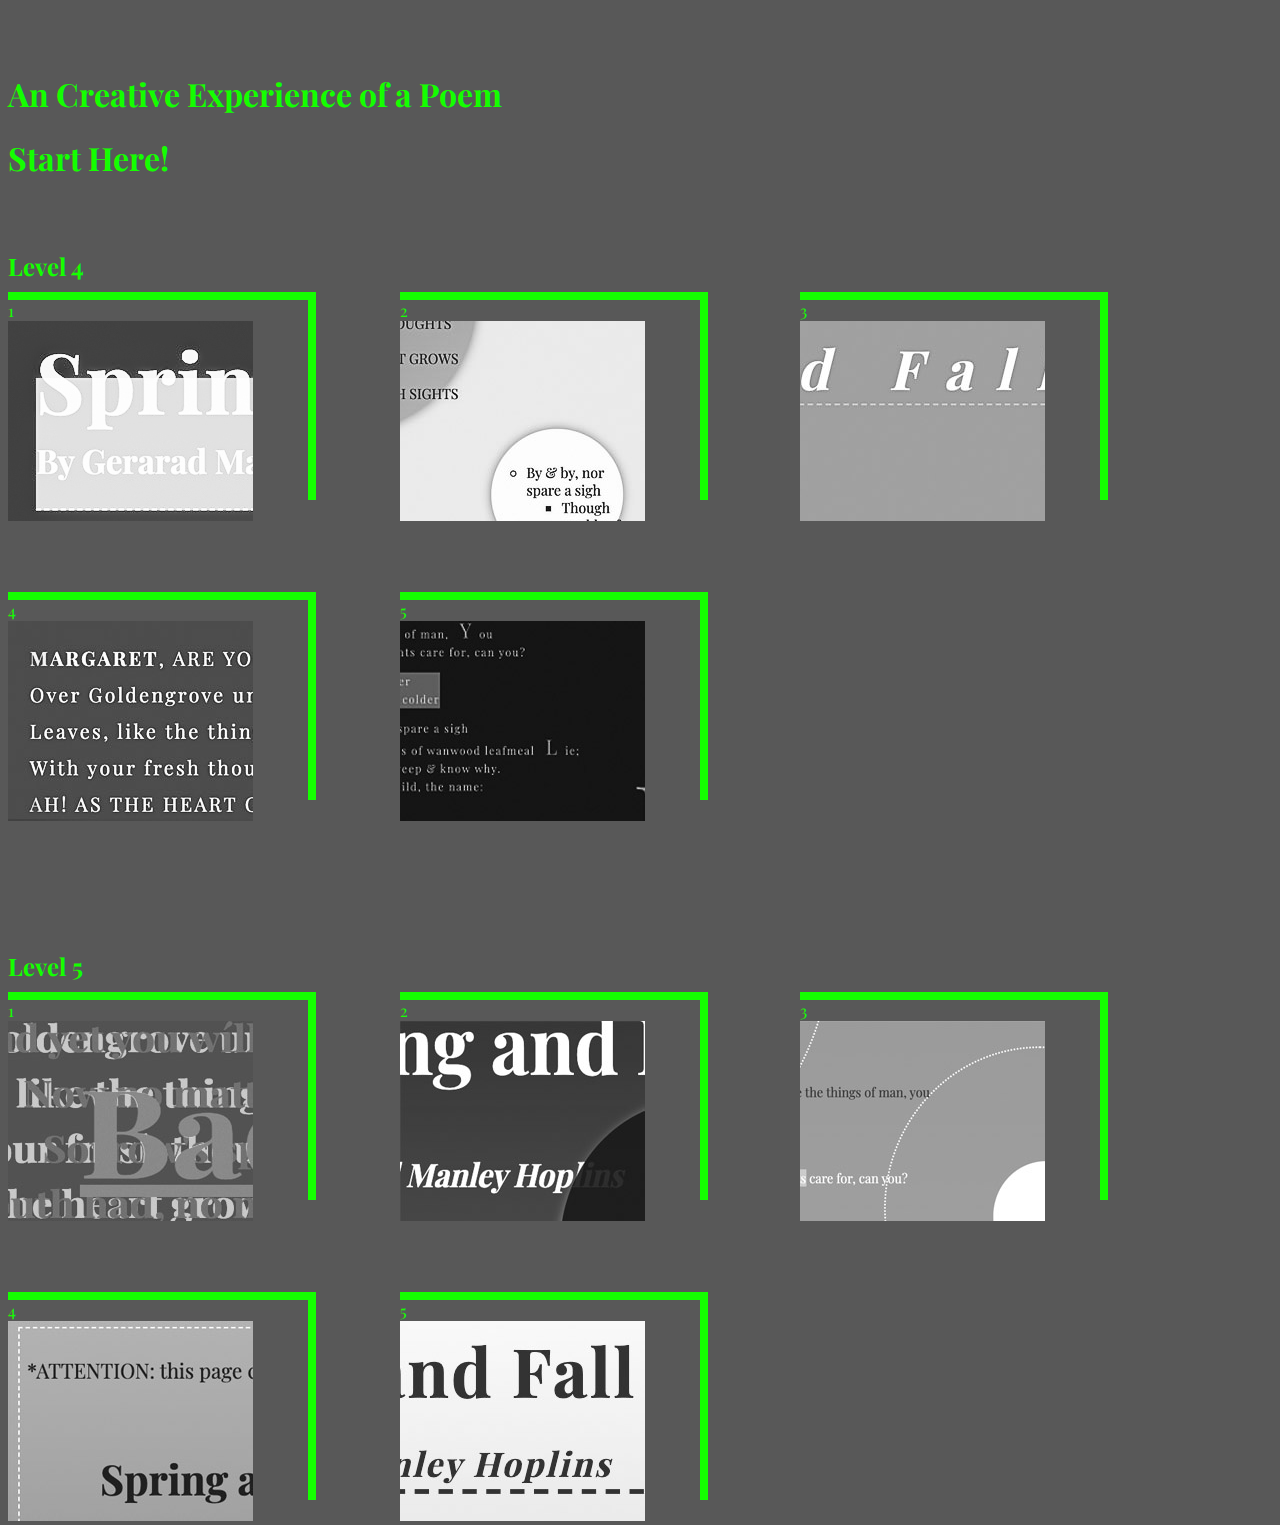
<file: index.html>
<!DOCTYPE html>
<html lang="en" dir="ltr">

<head>
  <meta charset="utf-8">
  <link href="https://fonts.googleapis.com/css?family=Playfair+Display:400,700&display=swap" rel="stylesheet">
  <link rel="stylesheet" href="css/index.css">
  <title>Assignment 3 Place holder</title>
</head>

<body>
  <div class="container">
    <h1 id="bigtitle">An Creative Experience of a Poem</h1>
    <h1>Start Here!</h1>
    <h2 id="level4">Level 4</h2>
    <div class="button4" id="one">
      <p>1</p>
      <a href="l4/l4v1.html"><img src="pictures/l4/1.jpg"></a>

    </div>
    <div class="button4" id="two">
      <p>2</p>
      <a href="l4/l4v2.html"><img src="pictures/l4/2.jpg"></a>
    </div>
    <div class="button4" id="three">
      <p>3</p>
      <a href="l4/l4v3.html"><img src="pictures/l4/3.jpg"></a>

    </div>
    <div class="button4" id="four">
      <p>4</p>
      <a href="l4/l4v4.html"><img src="pictures/l4/4.jpg"></a>
    </div>
    <div class="button4" id="five">
      <p>5</p>
      <a href="l4/l4v5.html"><img src="pictures/l4/5.jpg"></a>
    </div>


    <h2 id="level5">Level 5</h2>
    <div class="button5" id="eins">
      <p>1</p>
      <a href="l5/l5v1.html"><img src="pictures/l5/1.jpg"></a>

    </div>
    <div class="button5" id="zwei">
      <p>2</p>
      <a href="l5/l5v2.html"><img src="pictures/l5/2.jpg"></a>
    </div>
    <div class="button5" id="drei">
      <p>3</p>
      <a href="l5/l5v3.html"><img src="pictures/l5/3.jpg"></a>

    </div>
    <div class="button5" id="vier">
      <p>4</p>
      <a href="l5/l5v4.html"><img src="pictures/l5/4.jpg"></a>
    </div>
    <div class="button5" id="fuenf">
      <p>5</p>
      <a href="l5/l5v5.html"><img src="pictures/l5/5.jpg"></a>
    </div>
  </div>


</body>

</html>
</file>
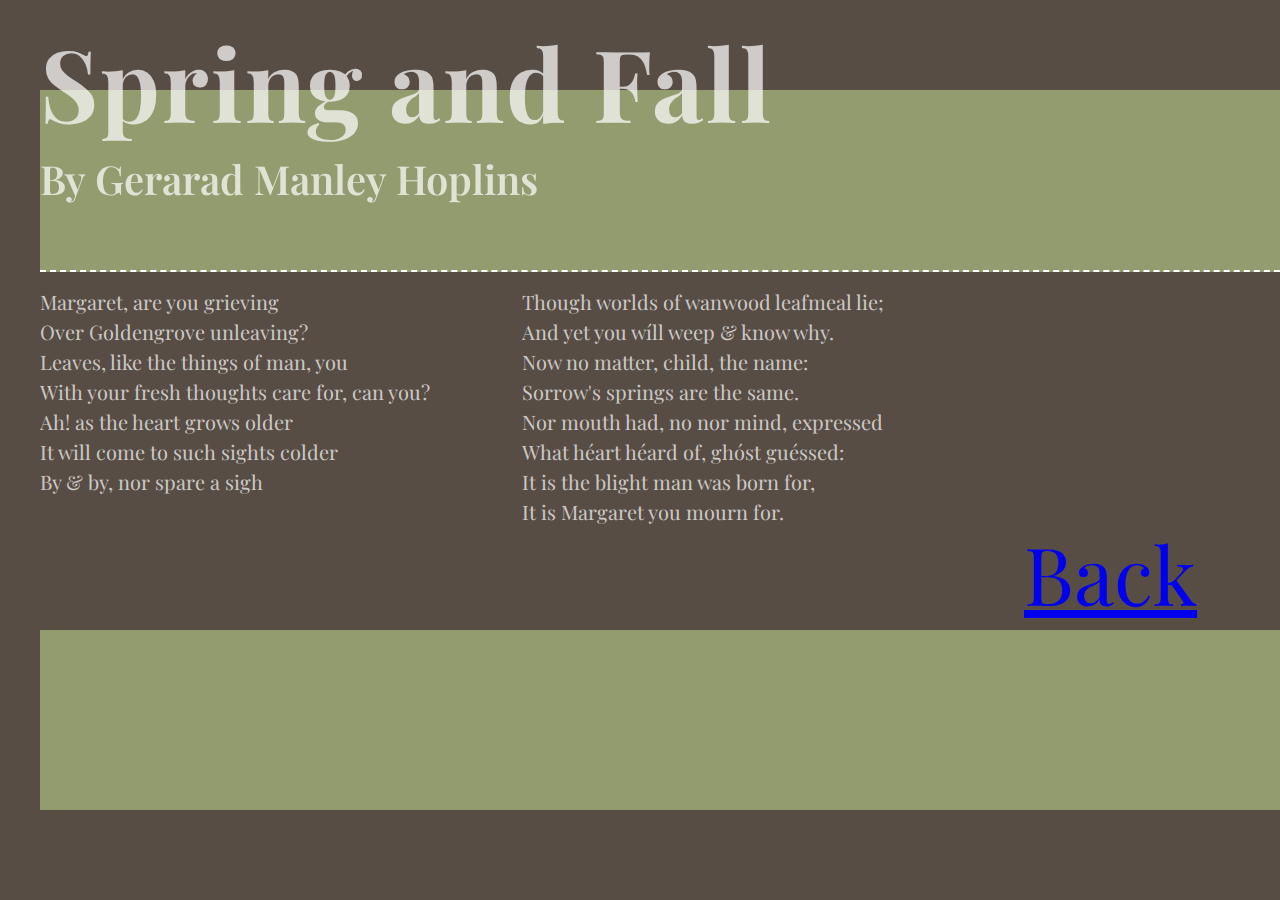
<file: l4/l4v1.html>
<!DOCTYPE html>
<html lang="en" dir="ltr">
  <head>
    <meta charset="utf-8">
    <title>Spring and Fall-By Gerard Manley Hopkins</title>
    <link href="https://fonts.googleapis.com/css?family=Playfair+Display:400,700&display=swap" rel="stylesheet">
    <link rel="stylesheet" href="../css/l4v1.css">
  </head>
  <body>
    <div class="container">
      <div class="heading-color"id="top">

      </div>
      <h1>Spring and Fall</h1>
      <h4>By Gerarad Manley Hoplins</h4>
            <div class="first-para">
            Margaret, are you grieving<br>
            Over Goldengrove unleaving?<br>
            Leaves, like the things of man, you<br>
            With your fresh thoughts care for, can you?<br>
            Ah! as the heart grows older<br>
            It will come to such sights colder<br>
            By & by, nor spare a sigh<br>
            <br>
            </div>
            <div class="second-para">
            Though worlds of wanwood leafmeal lie;<br>
            And yet you wíll weep & know why.<br>
            Now no matter, child, the name:<br>
            Sorrow's springs are the same.<br>
            Nor mouth had, no nor mind, expressed<br>
            What héart héard of, ghóst guéssed:<br>
            It is the blight man was born for,<br>
            It is Margaret you mourn for.<br>
          </div>
      </p>
      <div id="back">
        <a href="../index.html">  Back</a>

      </div>
      <div class="heading-color"id="bottom">

      </div>
      </div>
  </body>
</html>
</file>
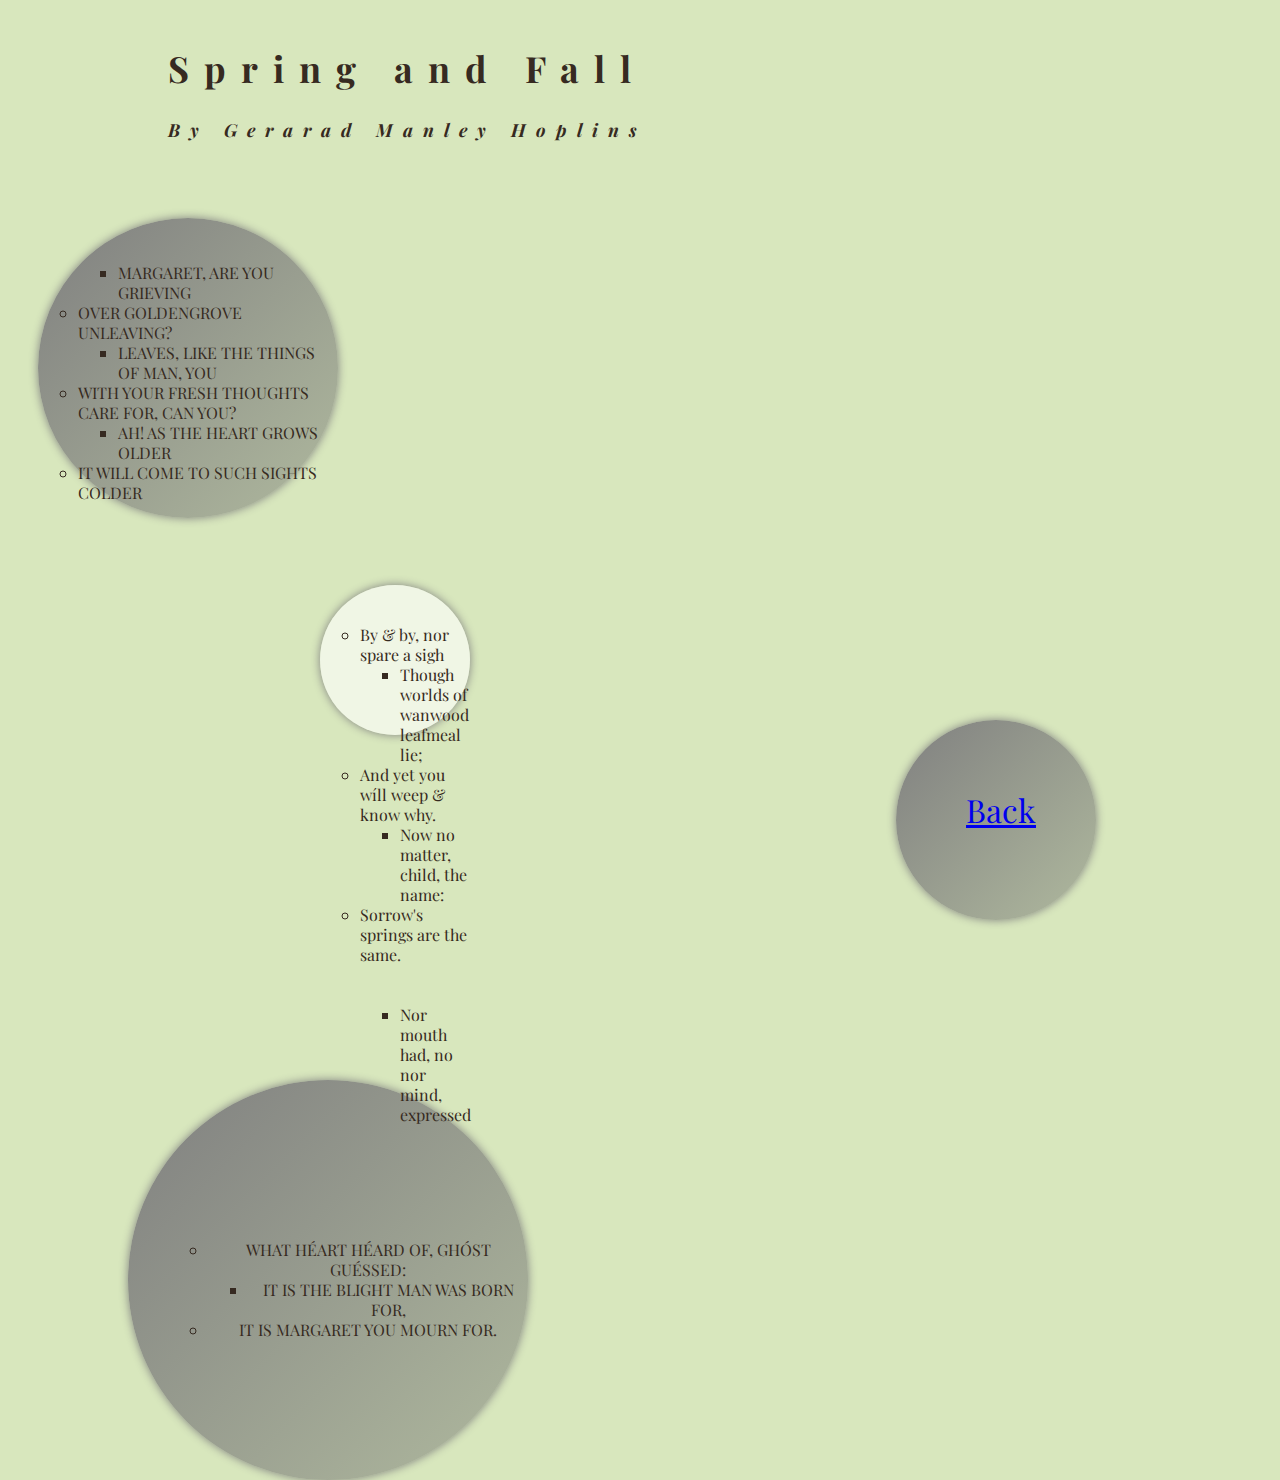
<file: l4/l4v2.html>
<!DOCTYPE html>
<html lang="en" dir="ltr">

<head>
  <meta charset="utf-8">
  <title>Spring and Fall-By Gerard Manley Hopkins</title>
  <link href="https://fonts.googleapis.com/css?family=Playfair+Display:400,700&display=swap" rel="stylesheet">
  <link rel="stylesheet" href="../css/l4v2.css">
</head>

<body>
  <div class="container">


    &nbsp
    <h2>Spring and Fall</h2>
    <h6><i>By Gerarad Manley Hoplins</i></h6>
    <br>
    <ul style="list-style-type:none">

      <div class="grey-gradient" id="circle-one">
        <div id="text-center-1">
          <ul>
            <ul>
              <li>Margaret, are you grieving</li>
            </ul>
          </ul>
          <ul>
            <li>Over Goldengrove unleaving?</li>
          </ul>
          <ul>
            <ul>
              <li>Leaves, like the things of man, you</li>
            </ul>
          </ul>
          <ul>
            <li>With your fresh thoughts care for, can you?</li>
          </ul>
          <ul>
            <ul>
              <li>Ah! as the heart grows older</li>
            </ul>
          </ul>
          <ul>
            <li>It will come to such sights colder</li>
          </ul>
        </div>
      </div>
      <div class="grey-gradient" id="circle-two">
        <ul>
        </ul>
        <br>
        <br>
        <ul>
          <li>By & by, nor spare a sigh</li>
        </ul>
        <ul>
          <ul>
            <li>Though worlds of wanwood leafmeal lie;</li>
          </ul>
        </ul>
        <ul>
          <li>And yet you wíll weep & know why.</li>
        </ul>
        <ul>
          <ul>
            <li>Now no matter, child, the name:</li>
          </ul>
        </ul>
        <ul>
          <li>Sorrow's springs are the same.</li>
        </ul>
        <br>
        <br>
        <ul>
          <ul>
            <li>Nor mouth had, no nor mind, expressed</li>
          </ul>
        </ul>
      </div>
      <div class="grey-gradient" id="circle-three">
        <div id="text-center-2">
          <ul>
            <li>What héart héard of, ghóst guéssed:</li>
          </ul>
          <ul>
            <ul>
              <li>It is the blight man was born for,</li>
            </ul>
          </ul>

          <ul>
            <li>It is Margaret you mourn for.</li>
          </ul>
        </div>
      </div>


    </ul>
    <div class="grey-gradient" id="goback">
      <a href="../index.html"id="backtext"> Back</a>

    </div>
  </div>
</body>

</html>
</file>
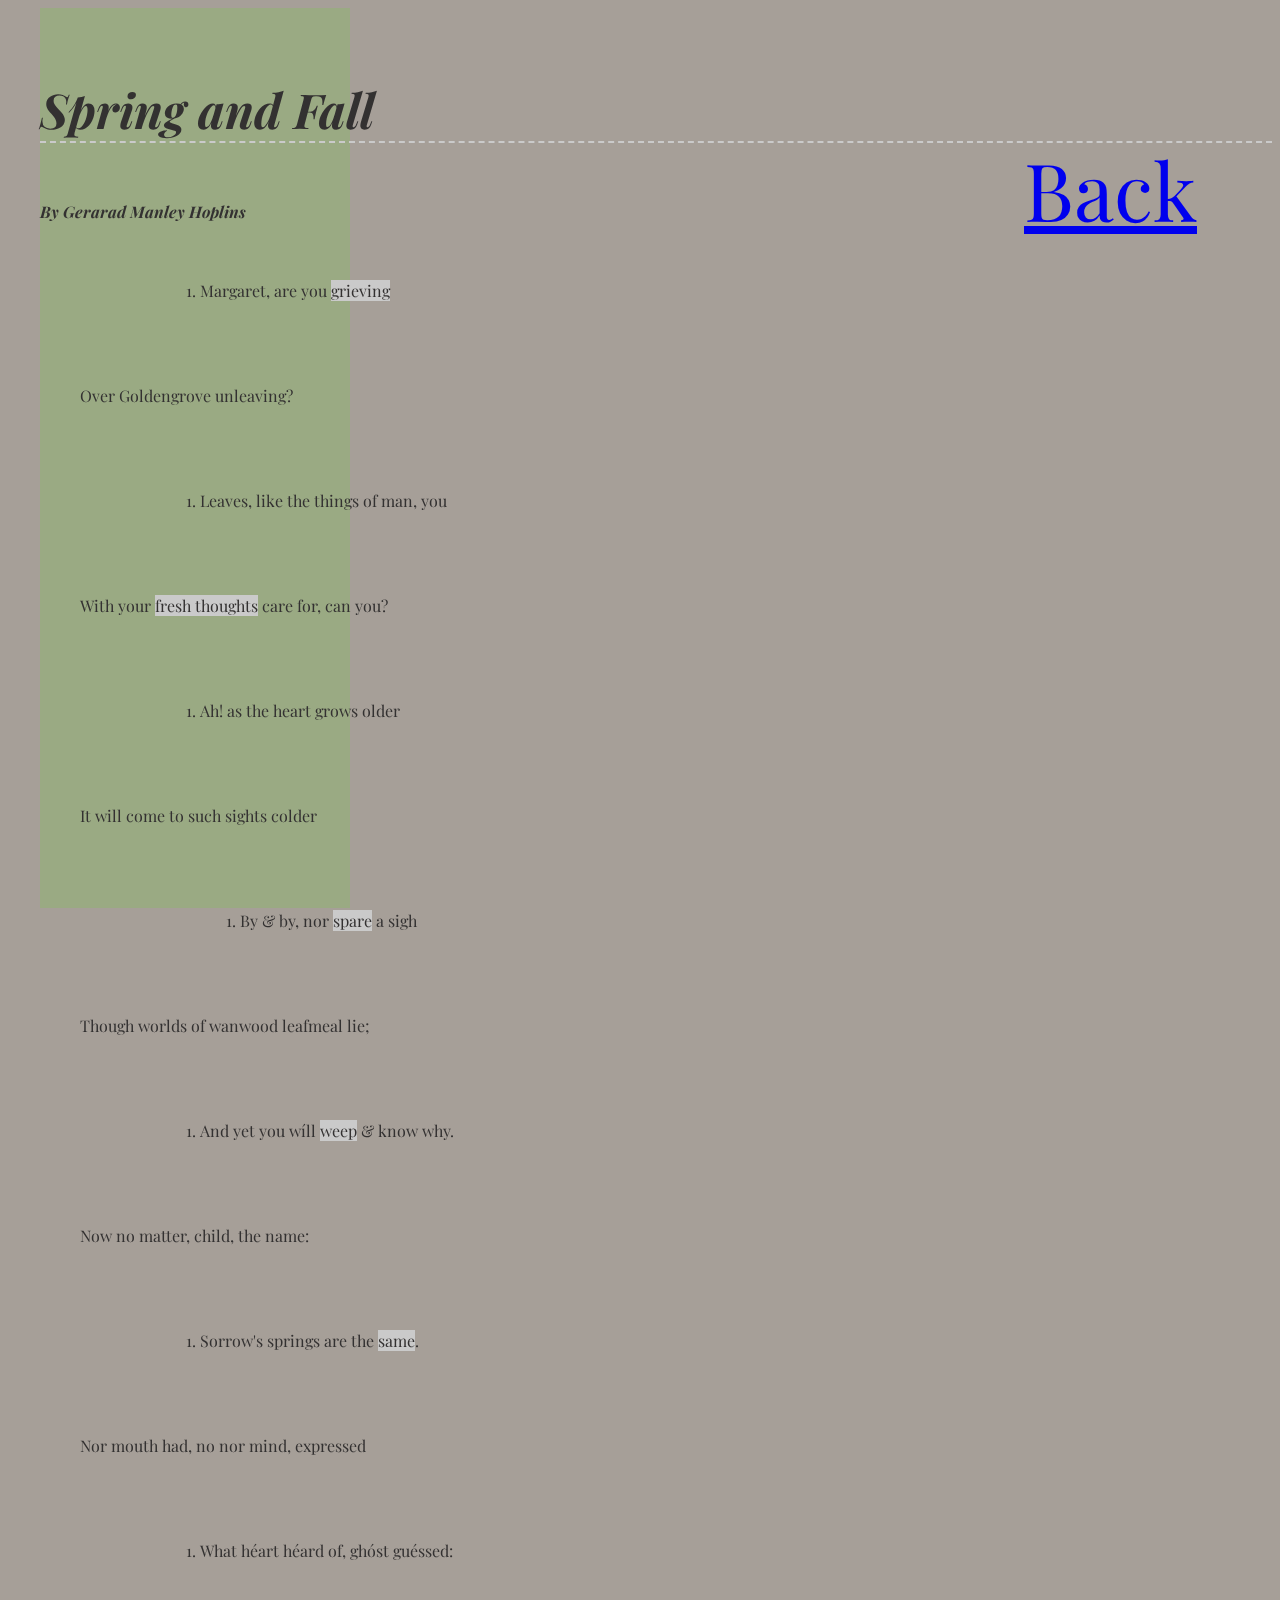
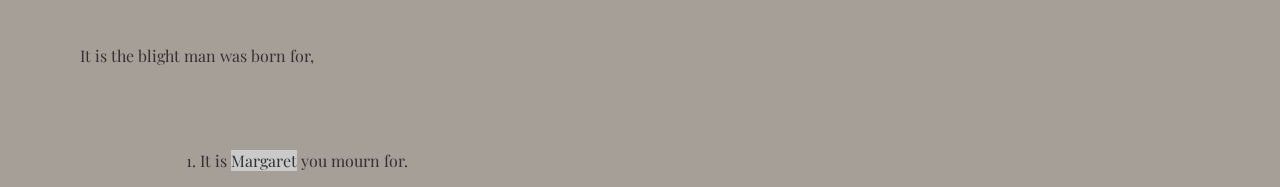
<file: l4/l4v3.html>
<!DOCTYPE html>
<html lang="en" dir="ltr">
  <head>
    <meta charset="utf-8">
    <title>Spring and Fall-By Gerard Manley Hopkins</title>
    <link href="https://fonts.googleapis.com/css?family=Playfair+Display:400,700&display=swap" rel="stylesheet">
    <link rel="stylesheet" href="../css/l4v3.css">
  </head>
  <body>
    <div class="container">
      <div class="left-serene">

      </div>
      &nbsp
      <h3>Spring and Fall</h3>
      <h4><i>By Gerarad Manley Hoplins</i></h4>
      <br>
        <ul style="list-style-type:none">
                  <ol>
                    <ol>
                      <ol>
                          <li>Margaret, are you <span style="background-color:#CACACA;">grieving</span></li>
                      </ol>
                    </ol>
                  </ol>
                  <br>
                  <br>
                  <br>
                  <br>

                    <li>Over Goldengrove unleaving?</li>

                  <br>
                  <br>
                  <br>
                  <br>
                 <ol>
                   <ol>
                     <ol>
                         <li>Leaves, like the things of man, you</li>
                     </ol>
                   </ol>
                 </ol>
                  <br>
                  <br>
                  <br>
                  <br>

                    <li>With your <span style="background-color:#CACACA;">fresh thoughts</span> care for, can you?</li>

                  <br>
                  <br>
                  <br>
                  <br>
                <ol>
                  <ol>
                    <ol>
                         <li>Ah! as the heart grows older</li>
                    </ol>
                  </ol>
                </ol>
                 <br>
                 <br>
                 <br>
                 <br>

                    <li>It will come to such sights colder</li>
                 <br>
                 <br>
                 <br>
                 <br>
                <ol>
                  <ol>
                    <ol>
                      <ol>
                          <li>By & by, nor <span style="background-color:#CACACA;">spare</span> a sigh</li>
                      </ol>
                    </ol>
                  </ol>
                </ol>
                 <br>
                 <br>
                 <br>
                 <br>

                    <li>Though worlds of wanwood leafmeal lie;</li>

                 <br>
                 <br>
                 <br>
                 <br>
                <ol>
                  <ol>
                    <ol>
                       <li>And yet you wíll <span style="background-color:#CACACA;">weep</span> & know why.</li>
                    </ol>
                  </ol>
                </ol>
                 <br>
                 <br>
                 <br>
                 <br>

                    <li>Now no matter, child, the name:</li>

                 <br>
                 <br>
                 <br>
                 <br>
                <ol>
                  <ol>
                    <ol>
                         <li>Sorrow's springs are the <span style="background-color:#CACACA;">same</span>.</li>
                    </ol>
                  </ol>
                </ol>
                 <br>
                 <br>
                 <br>
                 <br>

                    <li>Nor mouth had, no nor mind, expressed</li>

                 <br>
                 <br>
                 <br>
                 <br>
                <ol>
                  <ol>
                    <ol>
                       <li>What héart héard of, ghóst guéssed:</li>
                    </ol>
                  </ol>
                </ol>
                 <br>
                 <br>
                 <br>
                 <br>

                    <li>It is the blight man was born for,</li>

                 <br>
                 <br>
                 <br>
                 <br>
                <ol>
                  <ol>
                    <ol>
                      <li>It is <span style="background-color:#CACACA;">Margaret</span> you mourn for.</li>
                    </ol>
                  </ol>
                </ol>


        </ul>
        <div class="grey-gradient" id="back">
          <a href="../index.html"> Back</a>

        </div>
          </div>
  </body>
</html>
</file>
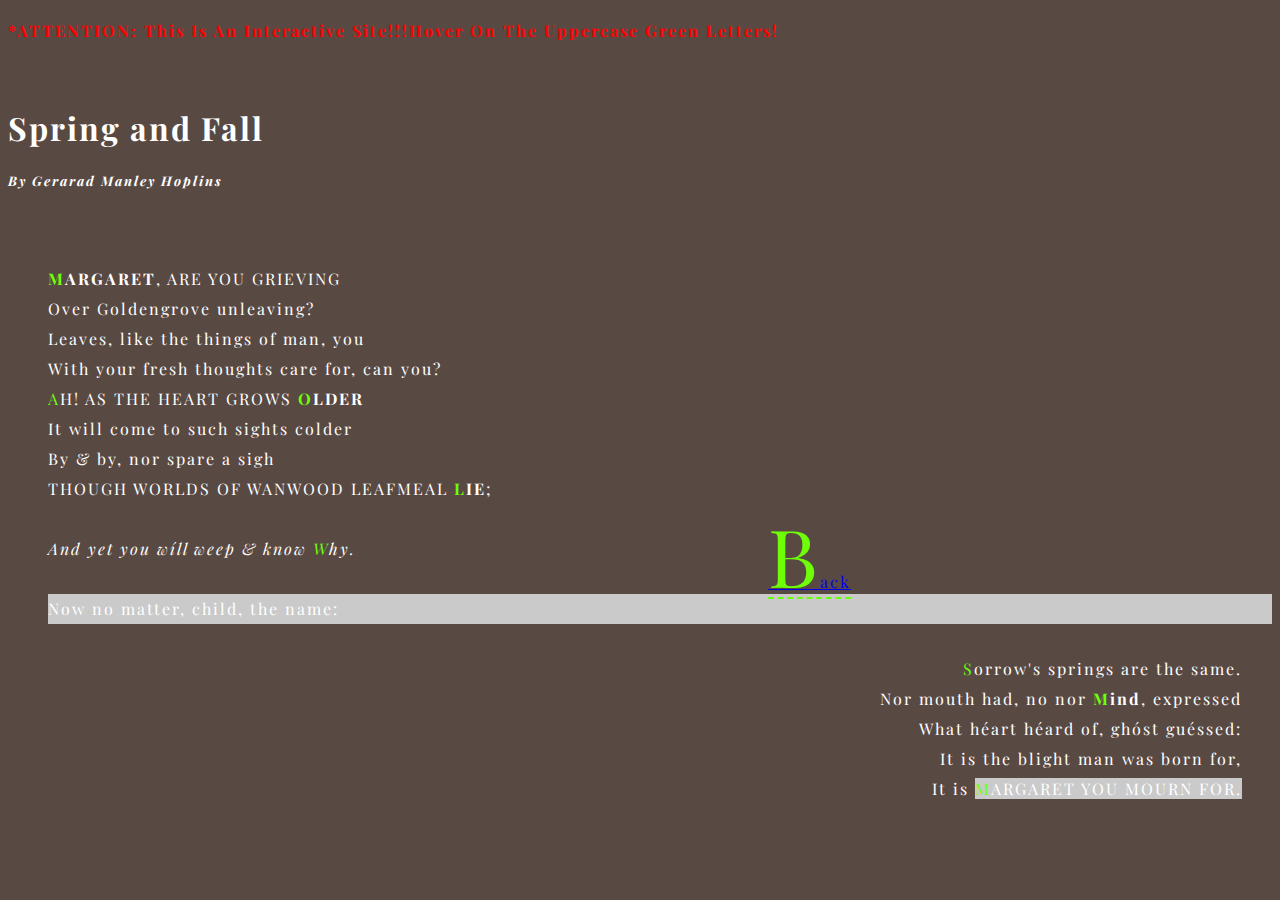
<file: l4/l4v4.html>
<!DOCTYPE html>
<html lang="en" dir="ltr">
  <head>
    <meta charset="utf-8">
    <title>Spring and Fall-By Gerard Manley Hopkins</title>
    <link href="https://fonts.googleapis.com/css?family=Playfair+Display:400,700&display=swap" rel="stylesheet">
    <link rel="stylesheet" href="../css/l4v4.css">
  </head>
  <body>
    <p class="attention">*ATTENTION: this is an interactive site!!!Hover on the uppercase green letters!</p>
    <div class="container">

    </div>
      &nbsp
      <h1>Spring and Fall</h1>
      <h5><i>By Gerarad Manley Hoplins</i></h4>
      <br>
        <ul style="list-style-type:none">
            <li class="all-cap"><strong><span class="M">M</span>argaret</strong>, are you grieving</li>
            <li>Over Goldengrove unleaving?</li>

            <li>Leaves, like the things of man, you</li>
            <li>With your fresh thoughts care for, can you?</li>
            <li class="all-cap"><span class="M">A</span>h! as the heart grows <strong><span class="M">O</span>lder</strong></li>
            <li>It will come to such sights colder</li>
            <li>By & by, nor spare a sigh</li>
            <li class="all-cap">Though worlds of wanwood leafmeal <strong><span class="M">L</span>ie</strong>;</li>
            <br>
            <li><em>And yet you wíll weep & know <span class="M">W</span>hy.</em></li>
            <br>
              <div style="background-color:#CACACA;">Now no matter, child, the name:
              </div>
            <br>
            <div class="back">
              <a href="../index.html"><span id="B">B</span>ack</a>
            </div>
            <div class="move">


            <li><span class="M">S</span>orrow's springs are the same.</li>
            <li>Nor mouth had, no nor <strong><span class="M">M</span>ind</strong>, expressed</li>
            <li>What héart héard of, ghóst guéssed:</li>
            <li>It is the blight man was born for,</li>
            <li>It is <span style="background-color:#CACACA;"class="all-cap"><span class="M">M</span>argaret<span> you mourn for.</li>
              </div>
        </ul>
  </body>
</html>
</file>
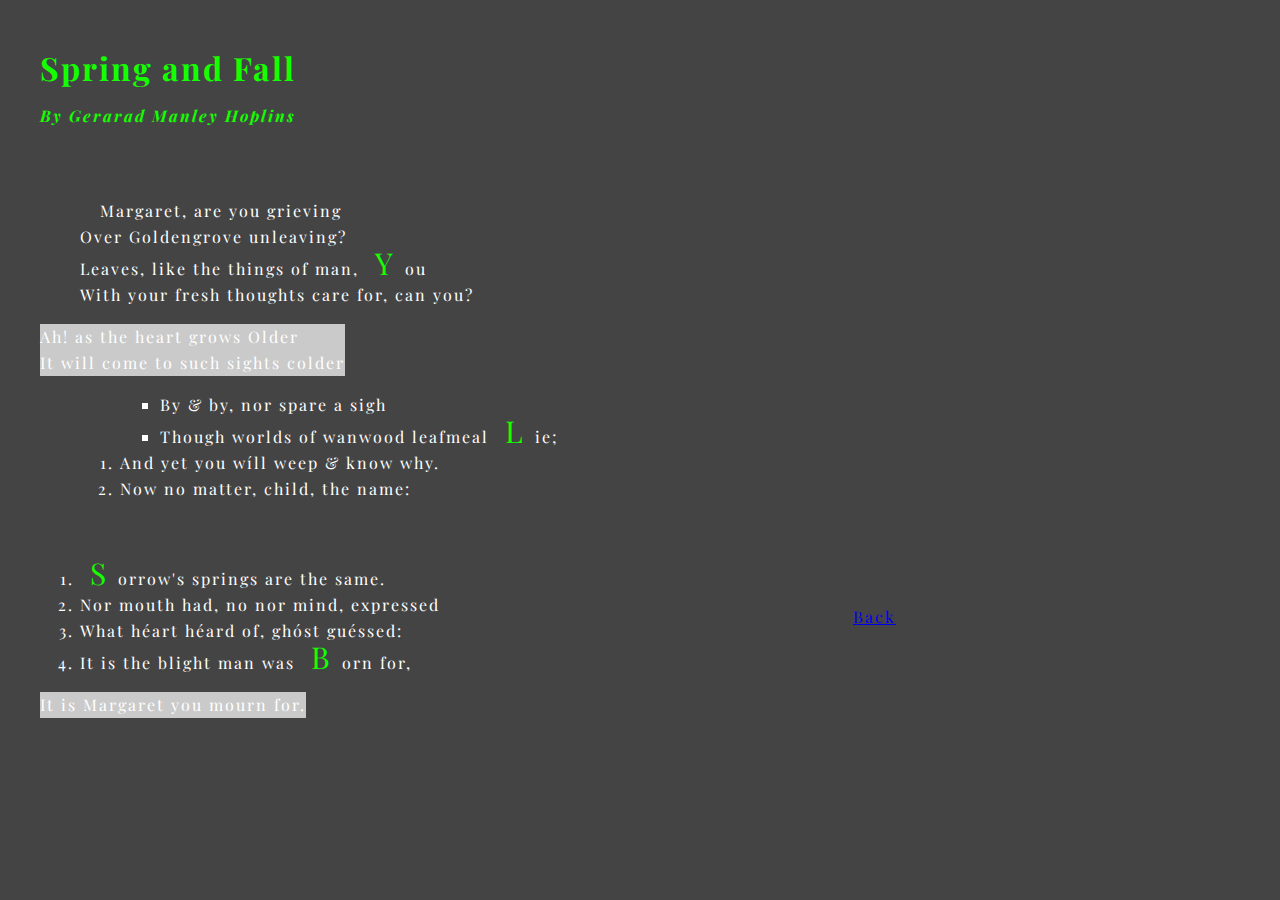
<file: l4/l4v5.html>
<!DOCTYPE html>
<html lang="en" dir="ltr">
  <head>
    <meta charset="utf-8">
    <title>Spring and Fall-By Gerard Manley Hopkins</title>
    <link href="https://fonts.googleapis.com/css?family=Playfair+Display:400,700&display=swap" rel="stylesheet">
    <link rel="stylesheet" href="../css/l4v5.css">
  </head>
  <body>
    <div class="container">
      &nbsp
      <h1>Spring and Fall</h1>
      <h4><i>By Gerarad Manley Hoplins</i></h4>
      <br>
        <ul style="list-style-type:none">
            <li><span id="M"></span>Margaret, are you grieving</li>
            <li>Over Goldengrove unleaving?</li>
            <li>Leaves, like the things of man, <span id="M">Y</span>ou</li>
            <li>With your fresh thoughts care for, can you?</li>
        </ul>

<div class="outerborder">
        <div class="border">
            Ah! as the heart grows <span>O</span>lder
          <br>
            It will come to such sights colder

        </div>
      </div>
<br>
<br>

<ul>
        <ul>
            <ul style="list-style-type:square;">
            <li>By & by, nor spare a sigh</li>
            <li>Though worlds of wanwood leafmeal <span id="M">L</span>ie;</li>
            </ul>
        </ul>

        <ul style="list-style-type:diamond;">
            <li>And yet you wíll weep & know why.</li>
            <li>Now no matter, child, the name:</li>
        </ul>

</ul>
<br>

        <ol>
          <li><span id="M">S</span>orrow's springs are the same.</li>
          <li>Nor mouth had, no nor mind, expressed</li>
          <li>What héart héard of, ghóst guéssed:</li>
          <li>It is the blight man was <span id="M">B</span>orn for,</li>
        </ol>

      <div class="outerborder">
        <div class="border">
          It is Margaret you mourn for.
        </div>
      </div>
      <div id="back">
        <a href="../index.html"><span>B</span>ack</a>

      </div>
  </div>
  </body>
</html>
</file>
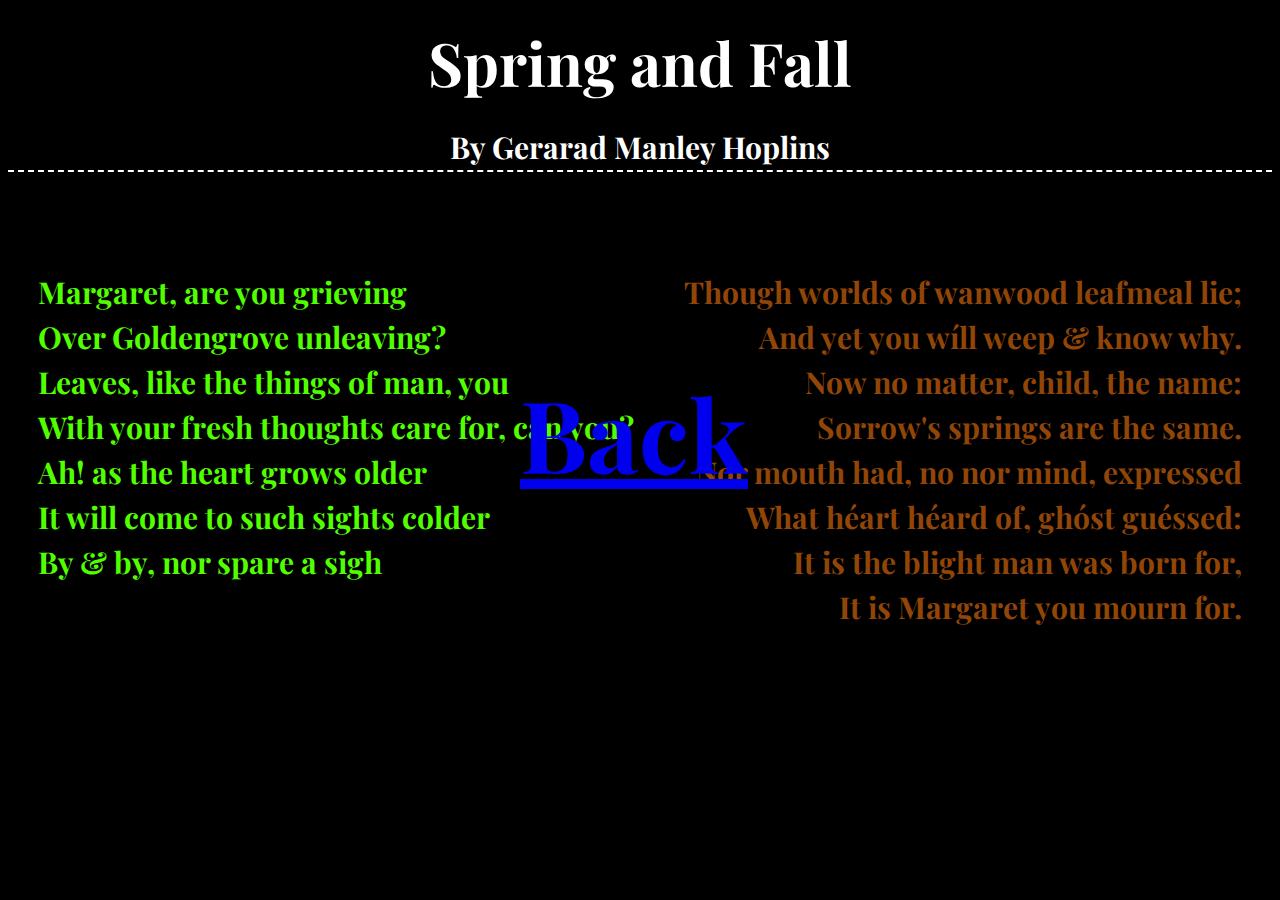
<file: l5/l5v1.html>
<!DOCTYPE html>
<html lang="en" dir="ltr">
  <head>
    <meta charset="utf-8">
    <title>Spring and Fall-By Gerard Manley Hopkins</title>
    <link href="https://fonts.googleapis.com/css?family=Playfair+Display:400,700&display=swap" rel="stylesheet">
    <link rel="stylesheet" href="../css/l5v1.css">
  </head>
  <body>
    <div class="container">

      <h1>Spring and Fall</h1>
      <h4>By Gerarad Manley Hoplins</h4>
            <div class="first-para">
            Margaret, are you grieving<br>
            Over Goldengrove unleaving?<br>
            Leaves, like the things of man, you<br>
            With your fresh thoughts care for, can you?<br>
            Ah! as the heart grows older<br>
            It will come to such sights colder<br>
            By & by, nor spare a sigh<br>
            <br>
            </div>
            <div class="second-para">
            Though worlds of wanwood leafmeal lie;<br>
            And yet you wíll weep & know why.<br>
            Now no matter, child, the name:<br>
            Sorrow's springs are the same.<br>
            Nor mouth had, no nor mind, expressed<br>
            What héart héard of, ghóst guéssed:<br>
            It is the blight man was born for,<br>
            It is Margaret you mourn for.<br>
          </div>
      </p>
      <div id="back">
        <a href="../index.html">  Back</a>

      </div>

      </div>
  </body>
</html>
</file>
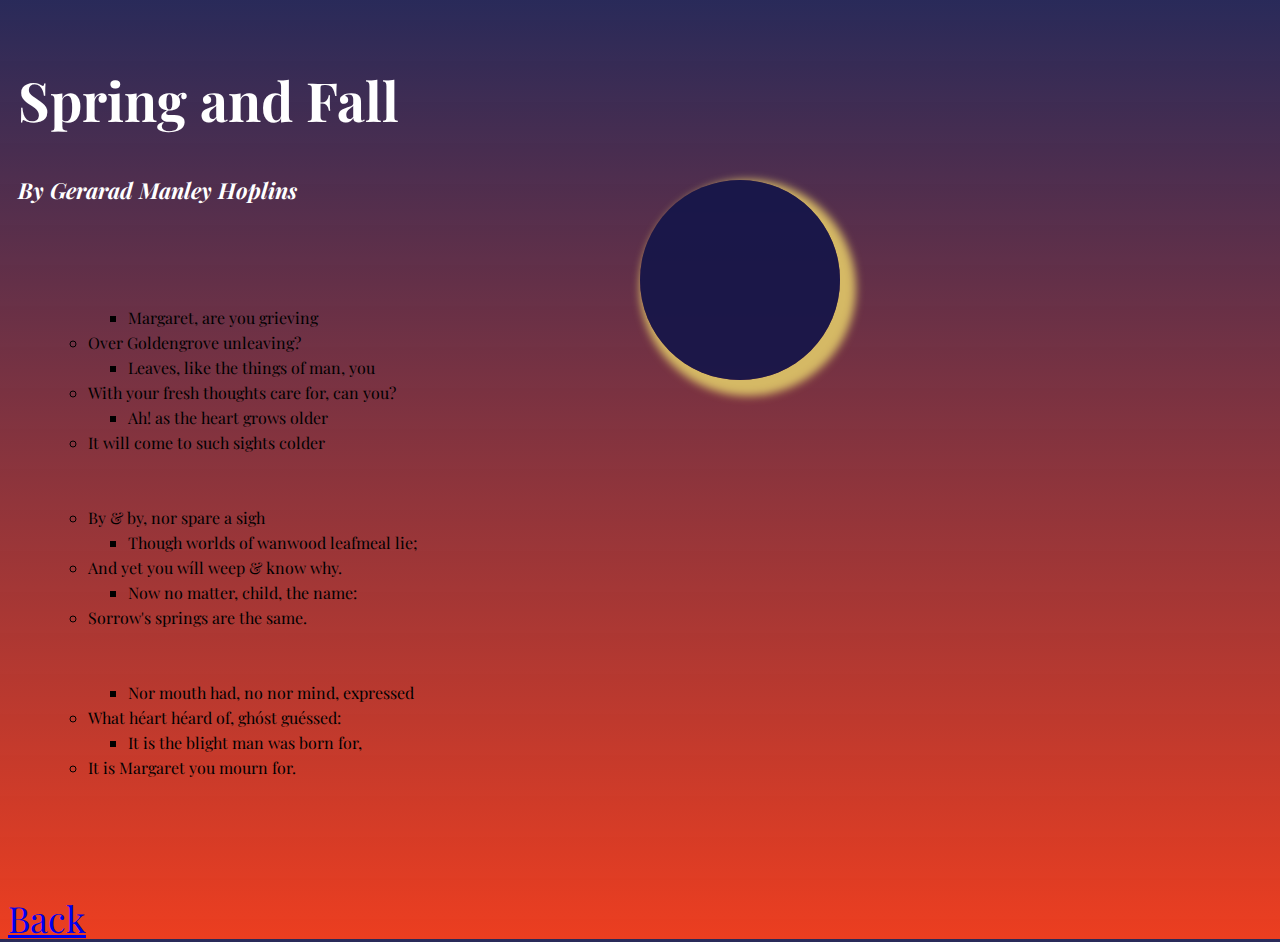
<file: l5/l5v2.html>
<!DOCTYPE html>
<html lang="en" dir="ltr">

<head>
  <meta charset="utf-8">
  <title>Spring and Fall-By Gerard Manley Hopkins</title>
  <link href="https://fonts.googleapis.com/css?family=Playfair+Display:400,700&display=swap" rel="stylesheet">
  <link rel="stylesheet" href="../css/l5v2.css">
</head>

<body>


    &nbsp
    <h2>Spring and Fall</h2>
    <h6><i>By Gerarad Manley Hoplins</i></h6>
    <br>
    <div class="moon">

    </div>
    <ul style="list-style-type:none">
          <ul>
            <ul>
              <li>Margaret, are you grieving</li>
            </ul>
          </ul>
          <ul>
            <li>Over Goldengrove unleaving?</li>
          </ul>
          <ul>
            <ul>
              <li>Leaves, like the things of man, you</li>
            </ul>
          </ul>
          <ul>
            <li>With your fresh thoughts care for, can you?</li>
          </ul>
          <ul>
            <ul>
              <li>Ah! as the heart grows older</li>
            </ul>
          </ul>
          <ul>
            <li>It will come to such sights colder</li>
          </ul>
        <ul>
        </ul>
        <br>
        <br>
        <ul>
          <li>By & by, nor spare a sigh</li>
        </ul>
        <ul>
          <ul>
            <li>Though worlds of wanwood leafmeal lie;</li>
          </ul>
        </ul>
        <ul>
          <li>And yet you wíll weep & know why.</li>
        </ul>
        <ul>
          <ul>
            <li>Now no matter, child, the name:</li>
          </ul>
        </ul>
        <ul>
          <li>Sorrow's springs are the same.</li>
        </ul>
        <br>
        <br>
        <ul>
          <ul>
            <li>Nor mouth had, no nor mind, expressed</li>
          </ul>
        </ul>
          <ul>
            <li>What héart héard of, ghóst guéssed:</li>
          </ul>
          <ul>
            <ul>
              <li>It is the blight man was born for,</li>
            </ul>
          </ul>

          <ul>
            <li>It is Margaret you mourn for.</li>
          </ul>

    </ul>
    <div id="goback">
      <a href="../index.html"id="backtext"> Back</a>

    </div>
</body>

</html>
</file>
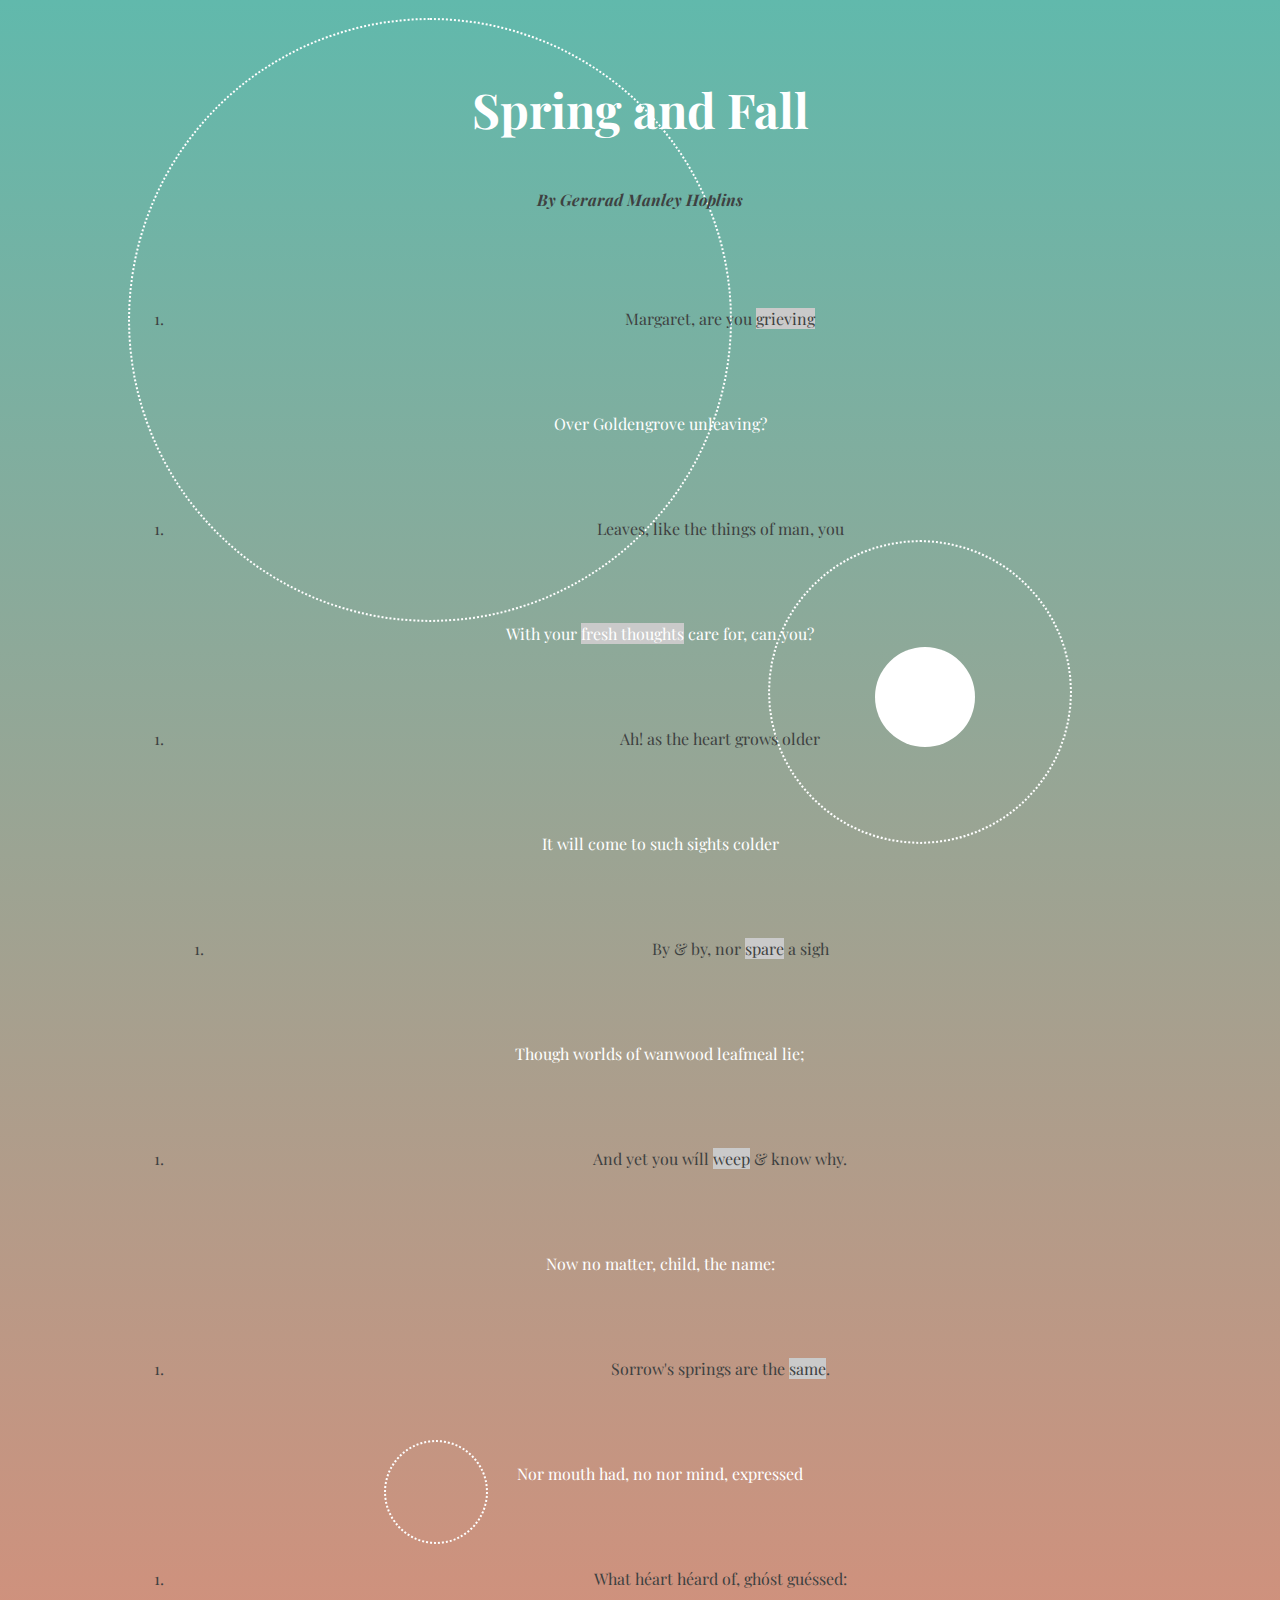
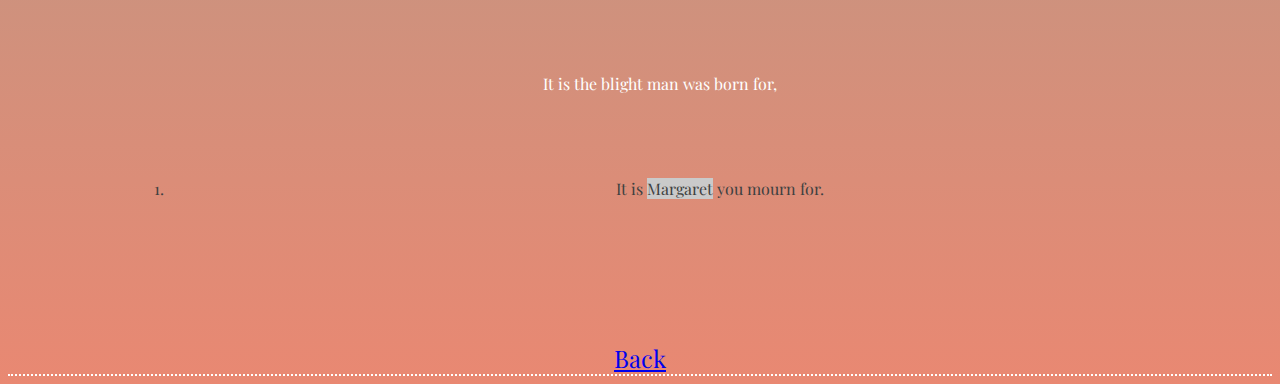
<file: l5/l5v3.html>
<!DOCTYPE html>
<html lang="en" dir="ltr">
  <head>
    <meta charset="utf-8">
    <title>Spring and Fall-By Gerard Manley Hopkins</title>
    <link href="https://fonts.googleapis.com/css?family=Playfair+Display:400,700&display=swap" rel="stylesheet">
    <link rel="stylesheet" href="../css/l5v3.css">
  </head>
  <body>
    <div class="container">
      <div class="circleborder"id="one">
        <div class="innercircle"id="eins">

        </div>

      </div>
      <div class="circleborder"id="two">

      </div>
      <div class="circleborder"id="three">


      </div>
      &nbsp
      <h3>Spring and Fall</h3>
      <h4><i>By Gerarad Manley Hoplins</i></h4>
      <br>
        <ul style="list-style-type:none">
                  <ol>
                    <ol>
                      <ol>
                          <li>Margaret, are you <span style="background-color:#CACACA;">grieving</span></li>
                      </ol>
                    </ol>
                  </ol>
                  <br>
                  <br>
                  <br>
                  <br>

                    <li>Over Goldengrove unleaving?</li>

                  <br>
                  <br>
                  <br>
                  <br>
                 <ol>
                   <ol>
                     <ol>
                         <li>Leaves, like the things of man, you</li>
                     </ol>
                   </ol>
                 </ol>
                  <br>
                  <br>
                  <br>
                  <br>

                    <li>With your <span style="background-color:#CACACA;">fresh thoughts</span> care for, can you?</li>

                  <br>
                  <br>
                  <br>
                  <br>
                <ol>
                  <ol>
                    <ol>
                         <li>Ah! as the heart grows older</li>
                    </ol>
                  </ol>
                </ol>
                 <br>
                 <br>
                 <br>
                 <br>

                    <li>It will come to such sights colder</li>
                 <br>
                 <br>
                 <br>
                 <br>
                <ol>
                  <ol>
                    <ol>
                      <ol>
                          <li>By & by, nor <span style="background-color:#CACACA;">spare</span> a sigh</li>
                      </ol>
                    </ol>
                  </ol>
                </ol>
                 <br>
                 <br>
                 <br>
                 <br>

                    <li>Though worlds of wanwood leafmeal lie;</li>

                 <br>
                 <br>
                 <br>
                 <br>
                <ol>
                  <ol>
                    <ol>
                       <li>And yet you wíll <span style="background-color:#CACACA;">weep</span> & know why.</li>
                    </ol>
                  </ol>
                </ol>
                 <br>
                 <br>
                 <br>
                 <br>

                    <li>Now no matter, child, the name:</li>

                 <br>
                 <br>
                 <br>
                 <br>
                <ol>
                  <ol>
                    <ol>
                         <li>Sorrow's springs are the <span style="background-color:#CACACA;">same</span>.</li>
                    </ol>
                  </ol>
                </ol>
                 <br>
                 <br>
                 <br>
                 <br>

                    <li>Nor mouth had, no nor mind, expressed</li>

                 <br>
                 <br>
                 <br>
                 <br>
                <ol>
                  <ol>
                    <ol>
                       <li>What héart héard of, ghóst guéssed:</li>
                    </ol>
                  </ol>
                </ol>
                 <br>
                 <br>
                 <br>
                 <br>

                    <li>It is the blight man was born for,</li>

                 <br>
                 <br>
                 <br>
                 <br>
                <ol>
                  <ol>
                    <ol>
                      <li>It is <span style="background-color:#CACACA;">Margaret</span> you mourn for.</li>
                    </ol>
                  </ol>
                </ol>


        </ul>
        <div id="back">
          <a href="../index.html"> Back</a>

        </div>
          </div>
  </body>
</html>
</file>
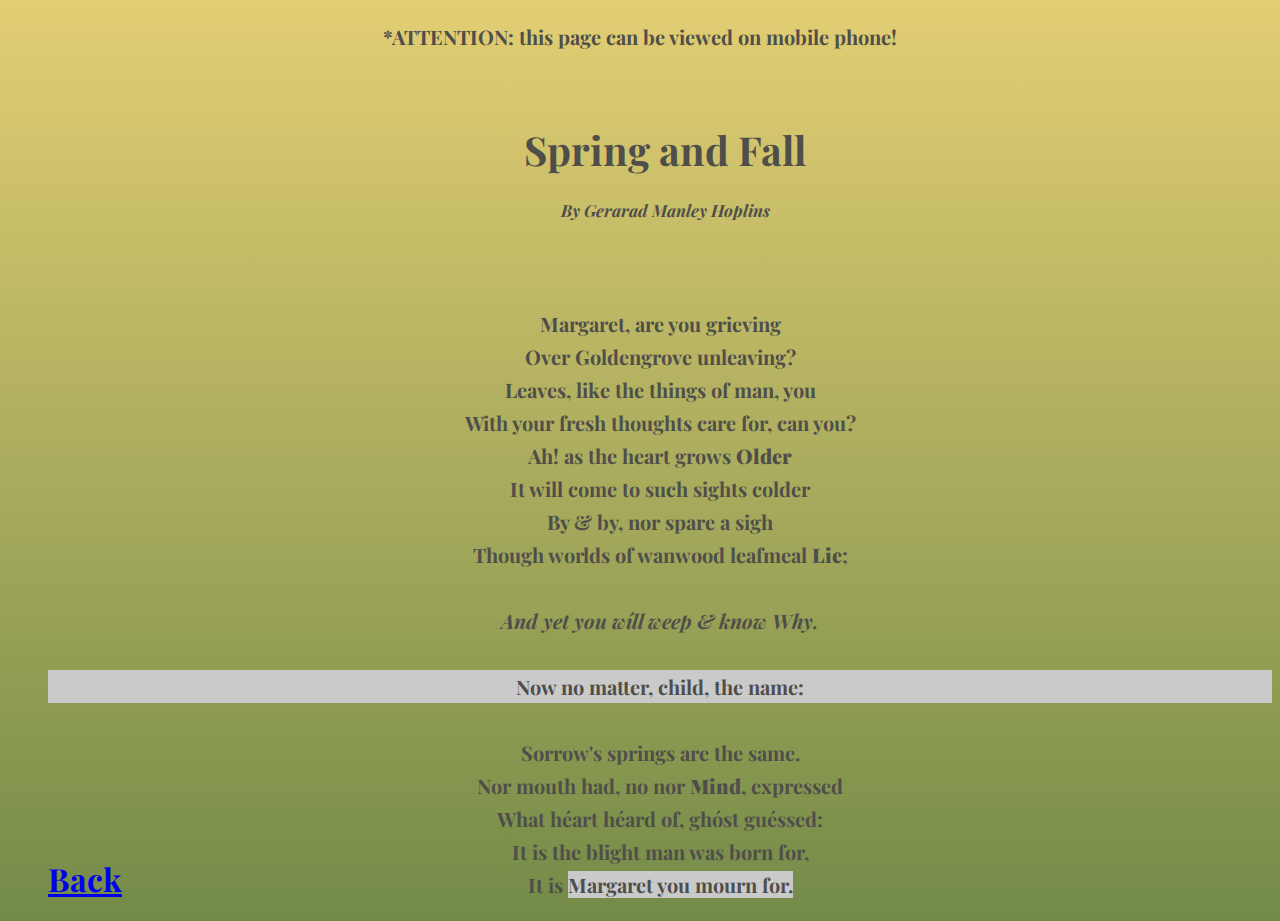
<file: l5/l5v4.html>
<!DOCTYPE html>
<html lang="en" dir="ltr">
  <head>
    <meta charset="utf-8">
    <title>Spring and Fall-By Gerard Manley Hopkins</title>
    <link href="https://fonts.googleapis.com/css?family=Playfair+Display:400,700&display=swap" rel="stylesheet">
    <link rel="stylesheet" href="../css/l5v4.css">
  </head>
  <body>
    <p>*ATTENTION: this page can be viewed on mobile phone!</p>
    <div class="container">

    </div>
      &nbsp
      <h1>Spring and Fall</h1>
      <h5><i>By Gerarad Manley Hoplins</i></h4>
      <br>
        <ul style="list-style-type:none">
            <li class="all-cap">Margaret, are you grieving</li>
            <li>Over Goldengrove unleaving?</li>

            <li>Leaves, like the things of man, you</li>
            <li>With your fresh thoughts care for, can you?</li>
            <li class="all-cap">Ah! as the heart grows <strong>Older</strong></li>
            <li>It will come to such sights colder</li>
            <li>By & by, nor spare a sigh</li>
            <li class="all-cap">Though worlds of wanwood leafmeal <strong>Lie</strong>;</li>
            <br>
            <li><em>And yet you wíll weep & know Why.</em></li>
            <br>
              <div style="background-color:#CACACA;">Now no matter, child, the name:
              </div>
            <br>

            <div class="move">


            <li>Sorrow's springs are the same.</li>
            <li>Nor mouth had, no nor <strong>Mind</strong>, expressed</li>
            <li>What héart héard of, ghóst guéssed:</li>
            <li>It is the blight man was born for,</li>
            <li>It is <span style="background-color:#CACACA;"class="all-cap"><span class="M">M</span>argaret<span> you mourn for.</li>
              </div>
              <div class="back">
                <a href="../index.html">Back</a>
              </div>
        </ul>
  </body>
</html>
</file>
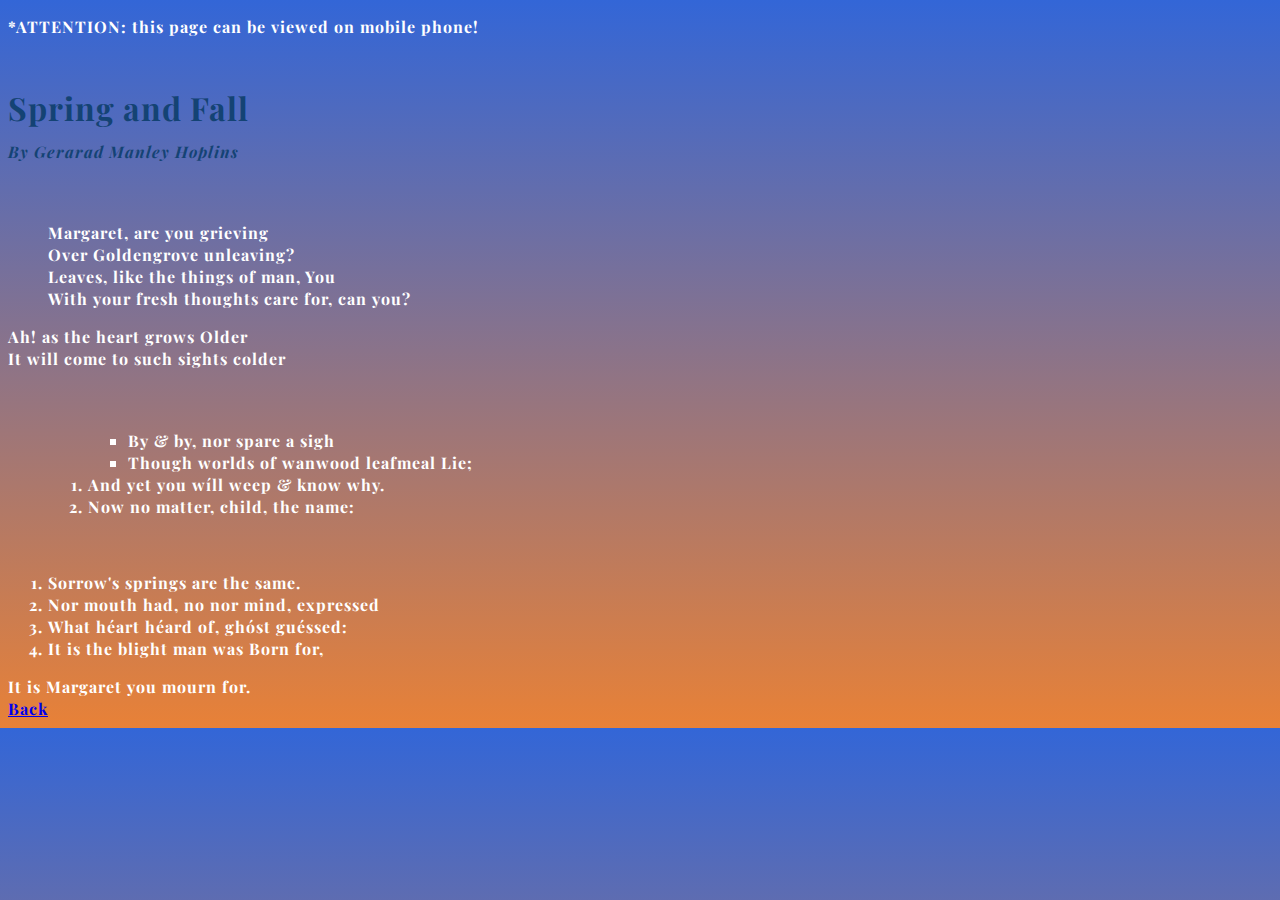
<file: l5/l5v5.html>
<!DOCTYPE html>
<html lang="en" dir="ltr">
  <head>
    <meta charset="utf-8">
    <title>Spring and Fall-By Gerard Manley Hopkins</title>
    <link href="https://fonts.googleapis.com/css?family=Playfair+Display:400,700&display=swap" rel="stylesheet">
    <link rel="stylesheet" href="../css/l5v5.css">
  </head>
  <body>
    <div class="container">
      <p>*ATTENTION: this page can be viewed on mobile phone!</p>
      &nbsp
      <h1>Spring and Fall</h1>
      <h4><i>By Gerarad Manley Hoplins</i></h4>
      <br>
        <ul style="list-style-type:none">
            <li><span id="M">M</span>argaret, are you grieving</li>
            <li>Over Goldengrove unleaving?</li>
            <li>Leaves, like the things of man, <span id="M">Y</span>ou</li>
            <li>With your fresh thoughts care for, can you?</li>
        </ul>

<div class="outerborder">
        <div class="border">
            Ah! as the heart grows <span>O</span>lder
          <br>
            It will come to such sights colder

        </div>
      </div>
<br>
<br>

<ul>
        <ul>
            <ul style="list-style-type:square;">
            <li>By & by, nor spare a sigh</li>
            <li>Though worlds of wanwood leafmeal <span id="M">L</span>ie;</li>
            </ul>
        </ul>

        <ul style="list-style-type:diamond;">
            <li>And yet you wíll weep & know why.</li>
            <li>Now no matter, child, the name:</li>
        </ul>

</ul>
<br>

        <ol>
          <li><span id="M">S</span>orrow's springs are the same.</li>
          <li>Nor mouth had, no nor mind, expressed</li>
          <li>What héart héard of, ghóst guéssed:</li>
          <li>It is the blight man was <span id="M">B</span>orn for,</li>
        </ol>

      <div class="last">
        <div class="border">
          It is Margaret you mourn for.
        </div>
      </div>
      <div id="back">
        <a href="../index.html"><span>B</span>ack</a>

      </div>
  </div>
  </body>
</html>
</file>
<file: css/index.css>
body{
  font-family: 'Playfair Display', serif;
  color: #14ff00;
  background-color: #585858;
}

p{
  padding:0px;
  margin: 0px;
}

.container{

}
.button4{
  position:absolute;
  box-shadow: 4px -4px 0 4px;
  width: 300px;
  height:200px;
  padding:0px;
}
.button5{
  position:absolute;
  box-shadow: 4px -4px 0 4px;
  width: 300px;
  height:200px;
  padding:0px;
}


#level4{
  position:absolute;
  top:230px;
}
#one{
  top:300px;
}
#two{
  top:300px;
  left:400px;
}
#three{
  top:300px;
  left:800px;
}

#four{
  top:600px;
}

#five{
  top:600px;
  left:400px;
}



#level5{
  position:absolute;
  top:930px;
}

#eins{
  top:1000px;
}
#zwei{
  top:1000px;
  left:400px;
}
#drei{
  top:1000px;
  left:800px;
}

#vier{
  top:1300px;
}

#fuenf{
  top:1300px;
  left:400px;
}
#bigtitle{
  padding-top: 4%;
}
</file>
<file: css/l4v1.css>
h1{
  font-size: 100px;
  font-weight:bold;
  letter-spacing: 2px;
}
h4{
  margin-top: none;
  margin-bottom: none;
  font-size: 40px;
  font-weight:600;
}
body{
  margin-top: none;
  font-family: 'Playfair Display', serif;
  font-size: 20px;
  line-height:30px;
  background-color: #584d44;
  margin-left: 40px;
  color:rgba(255, 255, 255, 0.71);
}
.container{

}
.heading-color{
  background-color: rgba(188, 213, 142, 0.58);
  width:100%;
  height:20vh;
  margin:0;
  position:fixed;
}
.first-para{
  margin-top: 40px;
  position:absolute;
}
.second-para{
  margin-top: 40px;
  margin-bottom: 40px;
  position:absolute;
  left:calc(40% + 10px);
}
#top{
    top:10%;
    z-index: -999;
    border-bottom:white 2px dashed;
}
#bottom{
  top: 70%;
}

#back{
  color:rgba(255, 255, 255, 0.71);
  font-size:80px;
  position:absolute;
  left:80%;
  top:62%;
  z-index: 999;
}
</file>
<file: css/l4v2.css>
body{
  font-family: 'Playfair Display', serif;
  margin-left:40px;
  text-align: left;
  font-size: 16px;
  line-height: 20px;
  background-color: rgba(188, 213, 142, 0.58);
  color:#362a21;
}


h2{
  margin-left: 10vw;
  font-size: 36px;
  letter-spacing: 15px;
}

h6{
    margin-left: 10vw;
    font-size: 18px;
    letter-spacing: 10px;
}
.container{

}
.grey-gradient{
  border-radius: 50%;
  box-shadow: 0px 0px 10px grey;
  position:absolute;
}
#text-center-1{
  margin-top: calc(10% + 15px);
  position:absolute;
  text-transform: uppercase;
}
#text-center-2{
  margin-top: calc(35% + 20px);
  position:absolute;
  left:10%;
  text-transform: uppercase;
}
#circle-one{
  width: 300px;
  height:300px;
  left:3%;
  background-image: linear-gradient(to bottom right,grey,rgba(103, 103, 103, 0.36));
}
#circle-two{
  background-color: rgba(255, 255, 255, 0.61);
  width:150px;
  height: 150px;
  left:25%;
  top:65%;
}
#circle-three{
  background-image: linear-gradient(to bottom right,grey,rgba(103, 103, 103, 0.36));
  width:400px;
  height: 400px;
  left:10%;
  top:120%;
  text-align: center;
  z-index: -999;
}
#goback{
width:200px;
height:200px;
left:70%;
top:80%;
background-image: linear-gradient(to bottom right,grey,rgba(103, 103, 103, 0.36));

}
#backtext
{
  position: absolute;
  left:35%;
  top:40%;
  font-size: 32px;
}
</file>
<file: css/l4v3.css>
body{
  font-family: 'Playfair Display', serif;
  margin-left:40px;
  text-align: justify;
  letter-spacing: 10;
  background-color: #a69f98;
  color:#333131;
}
h3{
  font-style: oblique;
  font-size: 48px;
  font-weight: 700;
  margin-bottom: none;
  animation-name: letter-spacing;
  animation-duration: 3s;
  animation-iteration-count: infinite;
  border-bottom: #CACACA 2px dashed;
}
h4{
  font-kerning: 5px;
  font-weight: 700;
  margin-top: none;
  padding-top: 10px;
  animation-name: letter-spacing2;
  animation-duration: 3s;
  animation-iteration-count: infinite;
}

h3:hover{
  color:White;
  font-size: 60px;
}

.container{

}
.left-serene{
  position: fixed;
  width:calc(25% - 10px);
  height:100vh;
  margin:none !important;
  padding:none !important;
  background-color: #9aaa83;
  z-index: -999;
}
@keyframes letter-spacing{
  0%{letter-spacing: normal;}
  25%{letter-spacing: 10px;}
  50%{letter-spacing: 30px;}
  75%{letter-spacing: 10px;}
  100%{letter-spacing: normal;}

}
@keyframes letter-spacing2{
  0%{letter-spacing: 30px;}
  25%{letter-spacing: 10px;}
  50%{letter-spacing: normal;}
  75%{letter-spacing: 10px;}
  100%{letter-spacing: 30px;}

}

#back{
  color:#333131;
  font-size:80px;
  position:absolute;
  left:80%;
  top:15%;
  z-index: 999;
}
#back:hover{
  color:white;
}
</file>
<file: css/l4v4.css>
body{
  font-family: 'Playfair Display', serif;
  font-size: 16px;
  line-height: 30px;
  letter-spacing: 2px;
  background-color: #594943;
  color:white;
}
.container{

}
.all-cap{
  text-transform: uppercase;
}
.move{
  position: absolute;
  right: 3vw;
  text-align: right;
}
.attention{
  color:red;
  font-weight: 700;
  text-transform: capitalize;
}
.M{
  color:#6dfe08;
}
.M:hover{
  font-size: 45px;
  padding:15px;

}
.back{
  position: absolute;
  left:60vw;
  top:60%;
  border-bottom: #6dfe08 2px dashed;
}
#B{
  font-size: 80px;
  color:#6dfe08;
}
#B:hover{
  font-size: 100px;
  padding:15px;
}

#B :visited{
  color: #14ff00;
}
</file>
<file: css/l4v5.css>
body{
  font-family: 'Playfair Display', serif;
  line-height: 26px;
  font-size: 16px;
  margin-left:40px;
  letter-spacing: 2px;
  background-color:#444444;
  color:white;
}
h1{
  color:#14ff00;
}
h4{
  color:#14ff00;
}

.container{

}
.outerborder{
  position:relative;
}

.border{
  background-color:#CACACA;
  position:absolute;

}
.border:hover{
  box-shadow: 5px -5px 0px #14ff00;
  left:-3px;
  top:3px;
}
#M{
  color:#14ff00;
  font-size: 30px;
  padding: 10px;
}
#back{
  position:absolute;
  right:30%;
  bottom:30%;
  color: #14ff00;
  size:100px;
  animation-name: back;
  animation-duration: 3s;
  animation-iteration-count: infinite;
}
@keyframes back{
  0%{font-size: 100px;}
  10%{font-size: 145px;}
  20%{font-size: 150px;}
  30%{font-size: 160px;}
  40%{font-size: 170px;}
  50%{font-size: 180px;}
  60%{font-size: 170px;}
  70%{font-size: 160px;}
  80%{font-size: 150px;}
  90%{font-size: 145px;}
  100%{font-size: 100px;}
}
#back :visited{
  color: #14ff00;
}
</file>
<file: css/l5v1.css>
body{
    font-family: 'Playfair Display', serif;
    line-height: 45px;
    font-size: 30px;
    background-color: black;
    font-weight: 700;
}
h1{
  text-align: center;
  color: white;
}
h4{
  text-align: center;
  color: white;
  border-bottom: 2px white dashed;
}
.container{

}
.first-para{
  text-align: left;
  position:absolute;
  left:3%;
  top:30%;
  animation-name: left-to-right;
  animation-duration: 5s;
  animation-iteration-count: infinite;
  color:#52ff00;
}
.second-para{
  text-align: right;
  position:absolute;
  right:3%;
  top:30%;
  animation-name: right-to-left;
  animation-duration: 5s;
  animation-iteration-count: infinite;
  color: #914507;
}

#back{
  font-size: 100px;
  color:white;
  position:fixed;
  left:calc(50% - 120px);
  top:calc(50% - 40px);
}
#back:hover{
  color: White;
  font-size: 120px;
}
#back:visited{
  color: white;
}
@keyframes left-to-right {
  from{left:3%;}
  to{left:100%;}
}
@keyframes right-to-left {
  from{right:3%;}
  to{right:100%;}
}
</file>
<file: css/l5v2.css>
body{
  background-image: linear-gradient(rgba(20, 21, 73, 0.91),#ec3e20);
  font-family: 'Playfair Display', serif;
  line-height: 25px;
}
h2{
  color:white;
  font-weight: 700;
  font-size: 54px;
  padding:10px;
}
h6{
  color:white;
  font-weight: 700;
  font-size: 22px;
  padding:10px;
  margin-top: 0px;

}
.moon{
  background-color: rgba(20, 21, 73, 0.91);
  box-shadow: #d5b965 8px 8px 8px 8px;
  border-radius: 50%;
  width:200px;
  height:200px;
  position:absolute;
  left:50%;
  top:20%;
  animation-name: shining;
  animation-duration: 3s;
  animation-iteration-count: infinite;
}
@keyframes shining {
  from{box-shadow: #d5b965 8px 8px 8px 8px;}
  to{box-shadow: #fff2c9 8px 8px 8px 8px;}
}

#goback{
  color:white;
  font-size: 36px;
  padding-top: 110px;
}
</file>
<file: css/l5v3.css>
body{
  background-image: linear-gradient(#61b9ac,#e98872);
  font-family: 'Playfair Display', serif;
  text-align: center;
}

h3{
  color:white;
  font-size: 48px;
}
h4{
  color:#3e4141;
  padding-bottom: 40px;
}
ol{
  color:#3e4141;
}
ul{
  color:white;
}
.container{

}
.circleborder{
  position:absolute;
  border-radius: 50%;
  border: white 2px dotted;
  z-index: -999;
}

#one{
  left:60%;
  top:60%;
  width:300px;
  height:300px;
  animation-name: one;
  animation-duration: 5s;
  animation-iteration-count: infinite;
}
@keyframes one {
  from{width: 300px;
  height:300px;}
  to{width:400px;
  height:400px;}

}

#two{
  left:30%;
  top:160%;
  width:100px;
  height:100px;
}

#three{
  left:10%;
  top:2%;
  width:600px;
  height:600px;
  animation-name: three;
  animation-duration: 6s;
  animation-iteration-count: infinite;
  animation-direction: reverse;
}
@keyframes three {
  from{width:600px;
  height:600px;}
  to{width:700px;
  height:700px;}
}

.innercircle{
  position:absolute;
  border-radius: 50%;
  background-color: white;
  z-index: -999;
}

#eins{
  width:100px;
  height:100px;
  left:35%;
  top:35%;
  animation-name: eins;
  animation-duration: 3s;
  animation-iteration-count: infinite;
}
@keyframes eins {
  from{width:100px;
       height:100px;}
  to{width:150px;
  height:150px;}

}

#back{
  color:white;
  font-size: 24px;
  border-bottom: 2px dotted white;
  padding-top: 10%;
}
</file>
<file: css/l5v4.css>
body{
  font-family: 'Playfair Display', serif;
  background-image: linear-gradient(#e3ce73,#738b48);
  text-align: center;
  line-height: 33px;
  font-size: 20px;
  color:#4f4e4a;
  font-weight: bolder;
}
h1{
  margin-left: 50px;
}
h5{margin-left: 50px;
}
.container{

}
.back{
  font-size: 32px;
  color:white;
  position: absolute;
  bottom:5px;
}

@media only screen and (max-width:750px){
body{
  font-size: 14px;
  line-height: 20px;
  text-align: justify;
  border:1px white dashed;
  padding:5px;
  margin:10px;
  box-sizing: border-box;
  color: #262624;
  font-weight: normal;
}
.back{
  font-size: 16px;
  color:white;
  padding-top: none;
}


}
</file>
<file: css/l5v5.css>
body{
  font-family: 'Playfair Display', serif;
  font-size: 16px;
  line-height: 22px;
  letter-spacing: 1px;
  font-weight: bold;
  animation-name:back-ground;
  animation-duration: 4s;
  animation-delay: 3s;
  animation-timing-function: ease-in-out;
  background-image: linear-gradient(#3366d7,#e88137);
  color:white;
}
@keyframes back-ground {
  from{background-image: linear-gradient(#3366d7,#e88137);}
  to{background-image: linear-gradient(#ac788b,#3a6f4d);}
}
h1{
  color:#144374;
  animation-name:color;
  animation-duration: 4s;
  animation-timing-function: ease-in-out;
}
h4{
    color:#144374;
    animation-name:color;
    animation-duration: 4s;
    animation-timing-function: ease-in-out;
}
@keyframes color {
  from{color:#144374;}
  to{color:#4a289c;}
}
.container{

}

.lastr{
  border-top: 2px dashed #94daf9;
  padding-bottom: 10px;

}
.back{
  font-size: 32px;
  color:white;
  position: absolute;
  bottom: 5px;
}






@ media only screen and (max-width:750px){

body{
  font-size: 14px;
  line-height: 20px;
  text-align: justify;
  background-image:linear-gradient(white,#e88137);
  font-weight: normal;
}
h4{
  border-bottom: 2px #144374 dashed;
}
.back{
  font-size: 16px;
  color:white;
  position: absolute;
  bottom: 5px;

}
#M{
  font-size: 20px;
  color:#144374 ;
  font-weight: 700;
}

}
</file>
